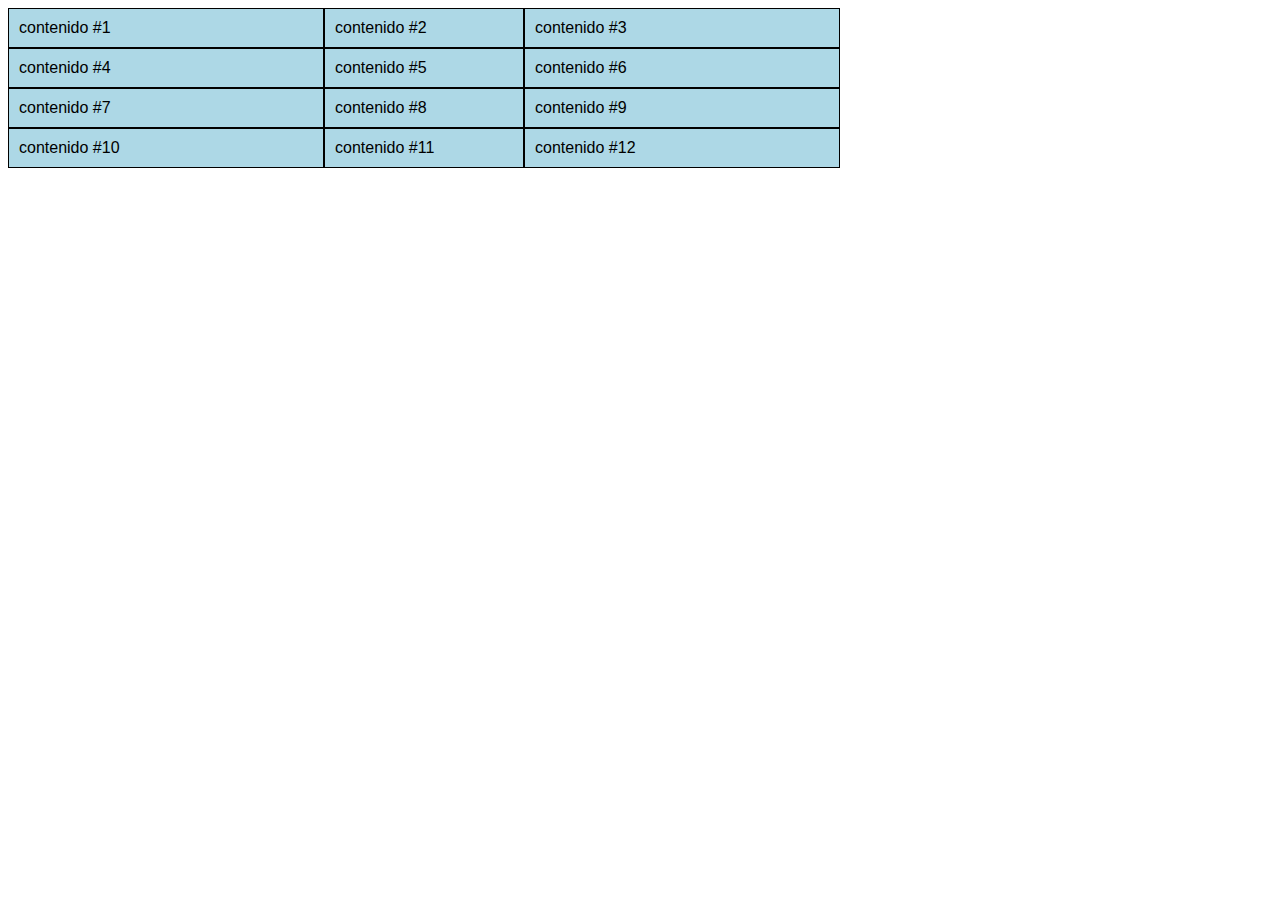
<file: index.html>
<!DOCTYPE html>
<html lang="en">
<head>
    <meta charset="UTF-8">
    <meta name="viewport" content="width=device-width, initial-scale=1.0">
    <title>Columnas</title>
    <link rel="stylesheet" href="./css/styles.css">
</head>
<body>
    <section class="container">
        <div class="item">contenido #1</div>
        <div class="item">contenido #2</div>
        <div class="item">contenido #3</div>
        <div class="item">contenido #4</div>
        <div class="item">contenido #5</div>
        <div class="item">contenido #6</div>
        <div class="item">contenido #7</div>
        <div class="item">contenido #8</div>
        <div class="item">contenido #9</div>
        <div class="item">contenido #10</div>
        <div class="item">contenido #11</div>
        <div class="item">contenido #12</div>
    </section>
</body>
</html>
</file>
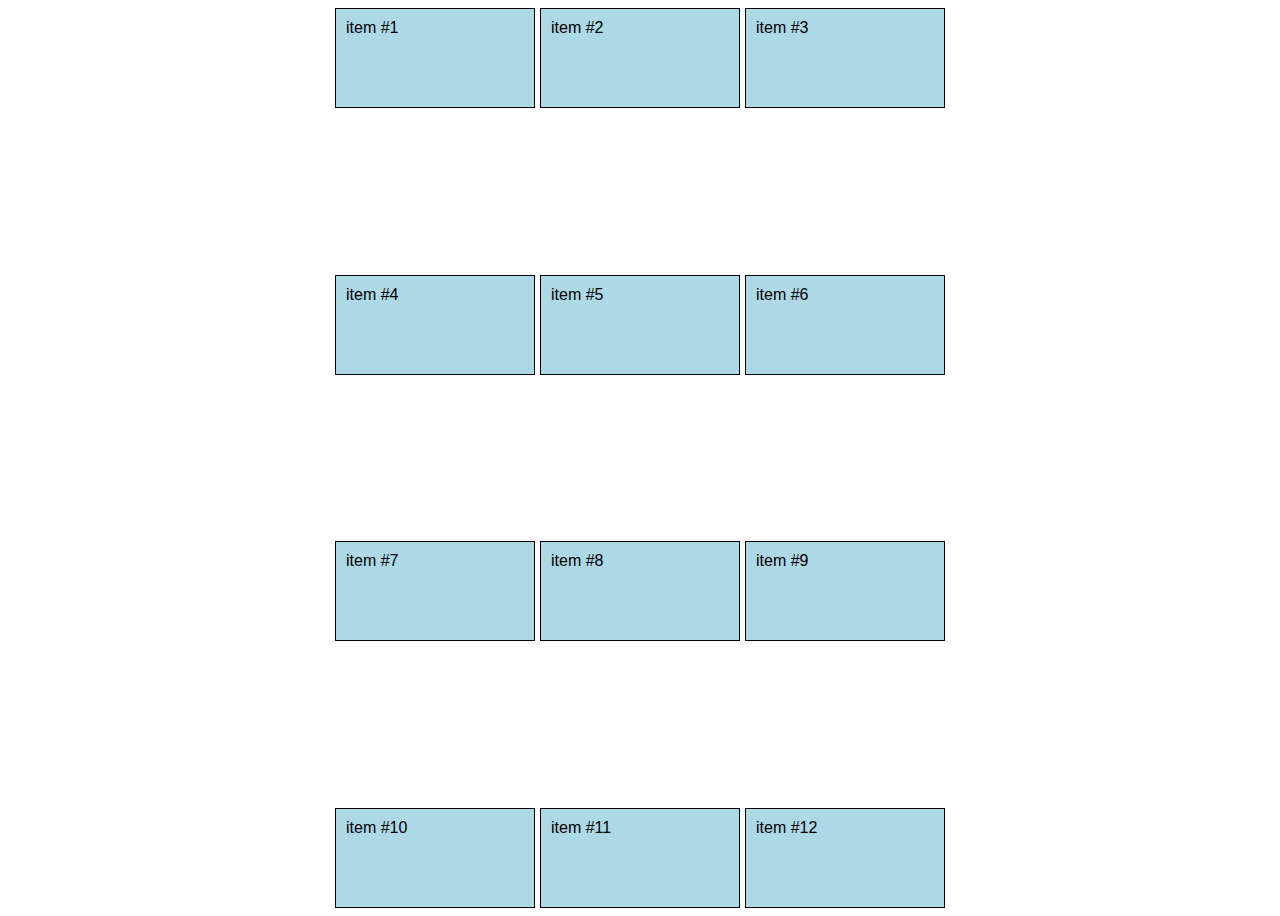
<file: alineando-contenido/index.html>
<!DOCTYPE html>
<html lang="en">
<head>
    <meta charset="UTF-8">
    <meta name="viewport" content="width=device-width, initial-scale=1.0">
    <title>Tamaño de item en columnas</title>
    <link rel="stylesheet" href="./css/styles.css">
</head>
<body>
    <section class="container">
        <div class="item">item #1</div>
        <div class="item">item #2</div>
        <div class="item">item #3</div>
        <div class="item">item #4</div>
        <div class="item">item #5</div>
        <div class="item">item #6</div>
        <div class="item">item #7</div>
        <div class="item">item #8</div>
        <div class="item">item #9</div>
        <div class="item">item #10</div>
        <div class="item">item #11</div>
        <div class="item">item #12</div>
    </section>
</body>
</html>
</file>
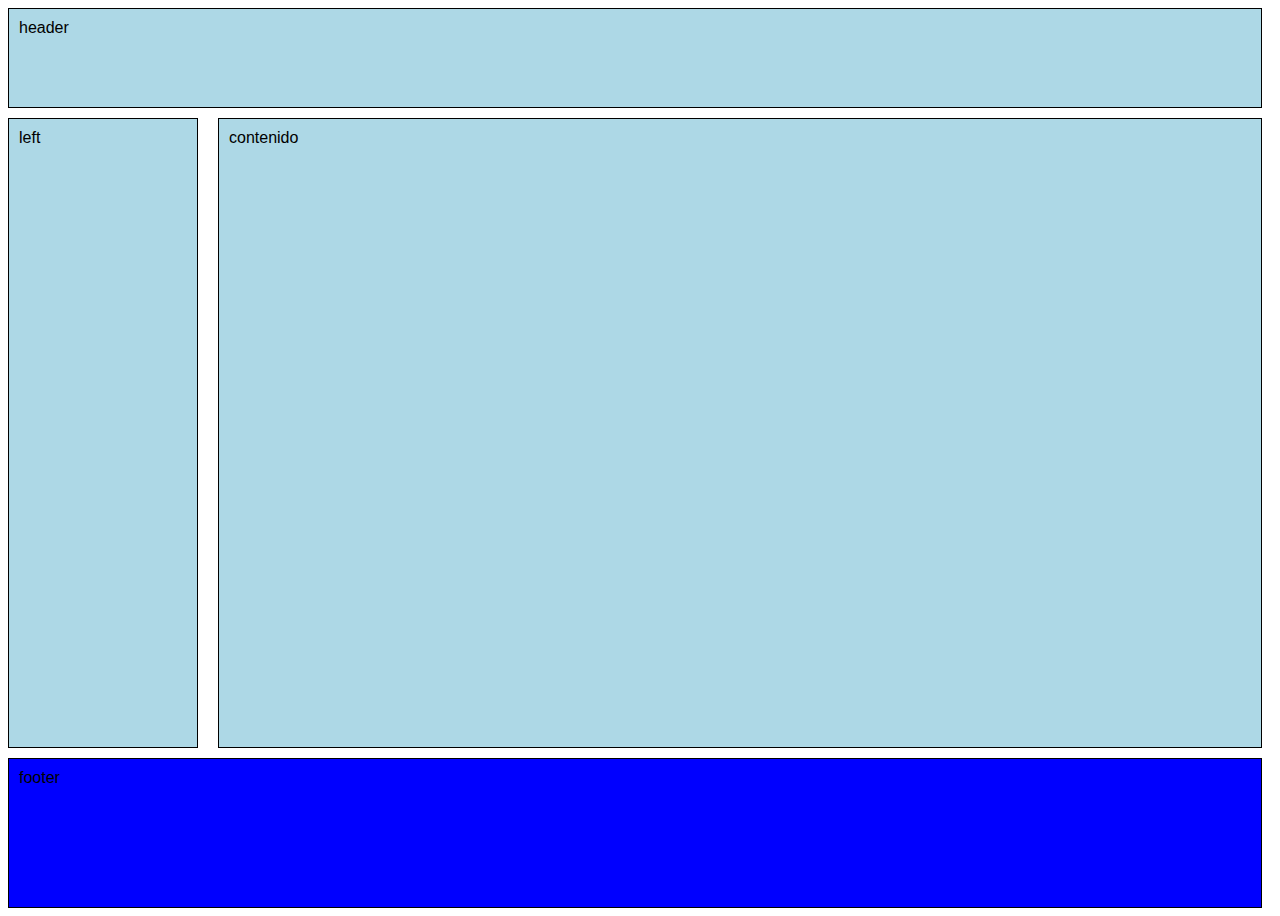
<file: areas/index.html>
<!DOCTYPE html>
<html lang="en">
<head>
    <meta charset="UTF-8">
    <meta name="viewport" content="width=device-width, initial-scale=1.0">
    <title>Areas</title>
    <link rel="stylesheet" href="./css/styles.css">
</head>
<body>
    <section class="container">
        <div class="item header">header</div>
        <div class="item left">left</div>
        <div class="item contenido">contenido</div>
        <div class="item footer">footer</div>
    </section>
</body>
</html>
</file>
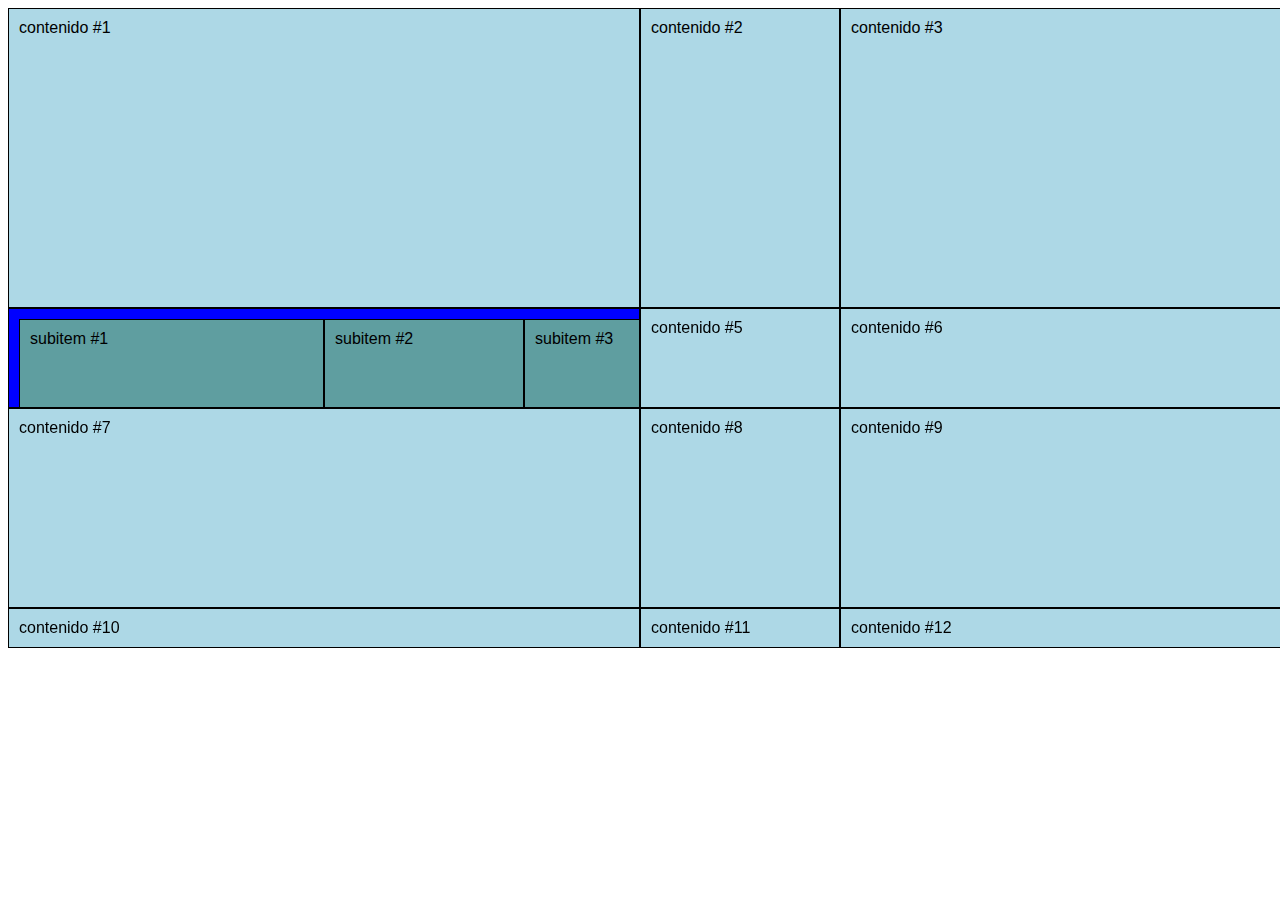
<file: displays/index.html>
<!DOCTYPE html>
<html lang="en">
<head>
    <meta charset="UTF-8">
    <meta name="viewport" content="width=device-width, initial-scale=1.0">
    <title>Displays</title>
    <link rel="stylesheet" href="./css/styles.css">
</head>
<body>
    <section class="container">
        <div class="item">contenido #1</div>
        <div class="item">contenido #2</div>
        <div class="item">contenido #3</div>
        <div class="item">
            <div class="item">subitem #1</div>
            <div class="item">subitem #2</div>
            <div class="item">subitem #3</div>
            <div class="item">subitem #4</div>
            <div class="item">subitem #5</div>
        </div>
        <div class="item">contenido #5</div>
        <div class="item">contenido #6</div>
        <div class="item">contenido #7</div>
        <div class="item">contenido #8</div>
        <div class="item">contenido #9</div>
        <div class="item">contenido #10</div>
        <div class="item">contenido #11</div>
        <div class="item">contenido #12</div>
    </section>
</body>
</html>
</file>
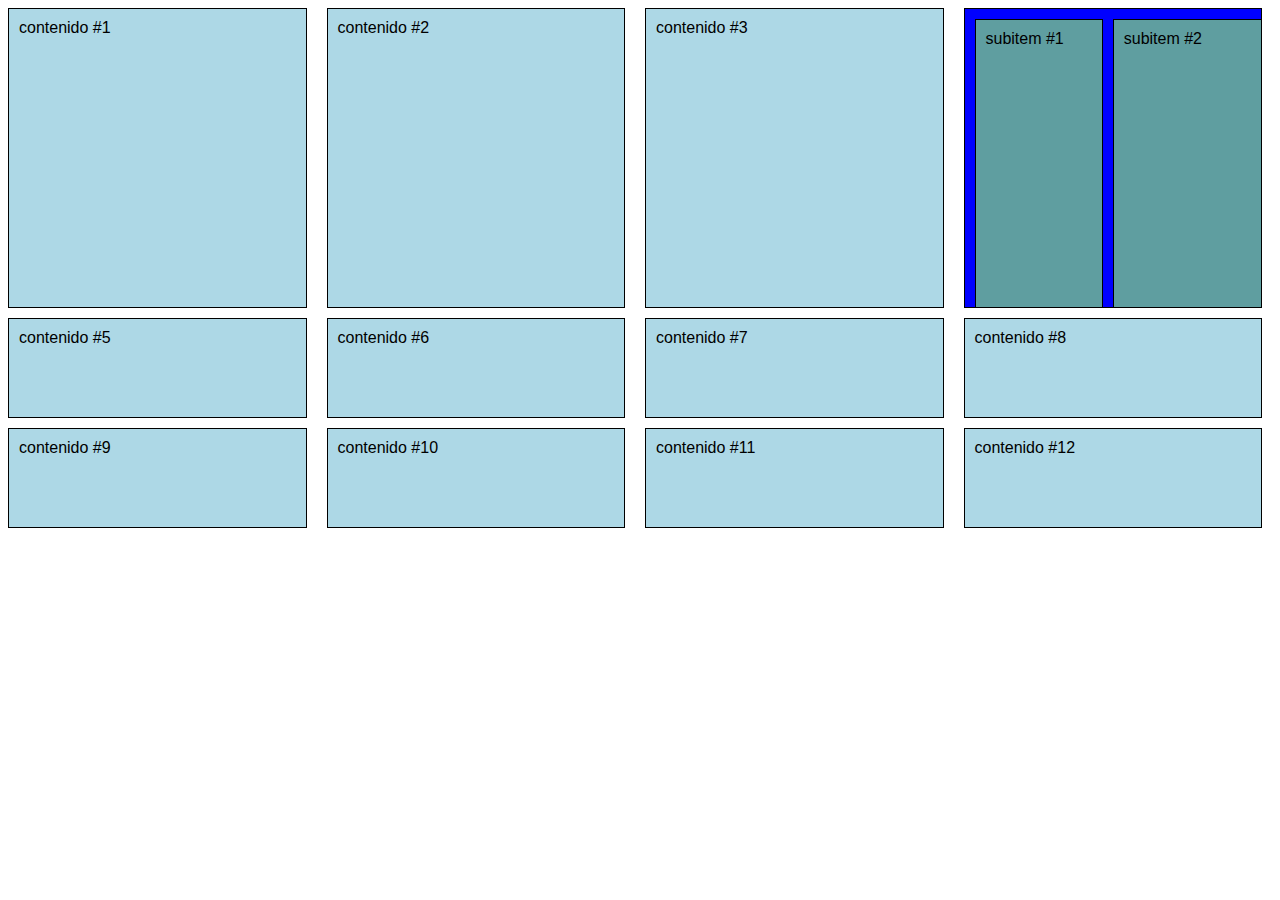
<file: espaciado/index.html>
<!DOCTYPE html>
<html lang="en">
<head>
    <meta charset="UTF-8">
    <meta name="viewport" content="width=device-width, initial-scale=1.0">
    <title>Gap</title>
    <link rel="stylesheet" href="./css/styles.css">
</head>
<body>
    <section class="container">
        <div class="item">contenido #1</div>
        <div class="item">contenido #2</div>
        <div class="item">contenido #3</div>
        <div class="item">
            <div class="item">subitem #1</div>
            <div class="item">subitem #2</div>
            <div class="item">subitem #3</div>
            <div class="item">subitem #4</div>
            <div class="item">subitem #5</div>
        </div>
        <div class="item">contenido #5</div>
        <div class="item">contenido #6</div>
        <div class="item">contenido #7</div>
        <div class="item">contenido #8</div>
        <div class="item">contenido #9</div>
        <div class="item">contenido #10</div>
        <div class="item">contenido #11</div>
        <div class="item">contenido #12</div>
    </section>
</body>
</html>
</file>
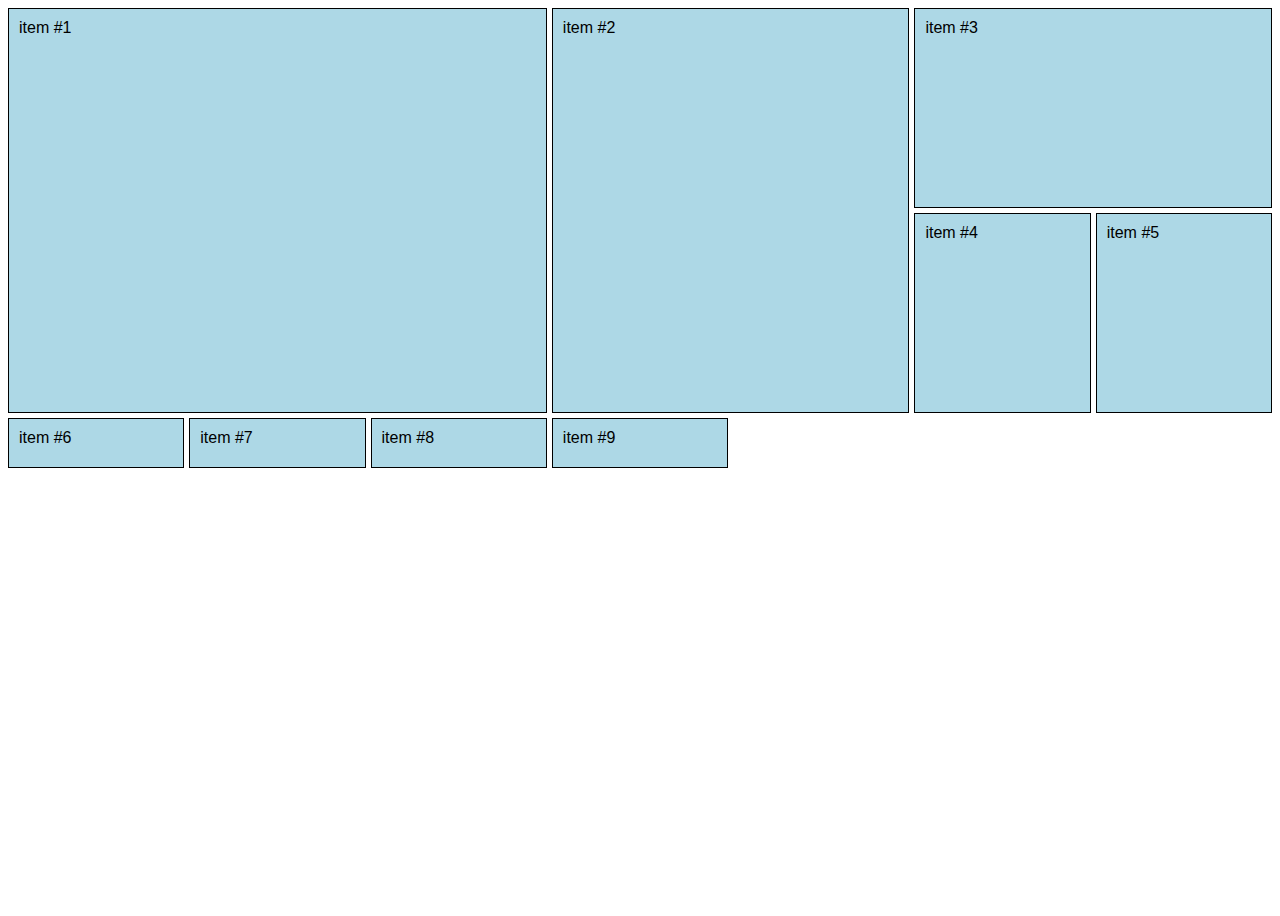
<file: grid-implicito/index.html>
<!DOCTYPE html>
<html lang="en">
<head>
    <meta charset="UTF-8">
    <meta name="viewport" content="width=device-width, initial-scale=1.0">
    <title>Tamaño de item en columnas</title>
    <link rel="stylesheet" href="./css/styles.css">
</head>
<body>
    <section class="container">
        <div class="item">item #1</div>
        <div class="item">item #2</div>
        <div class="item">item #3</div>
        <div class="item">item #4</div>
        <div class="item">item #5</div>
        <div class="item">item #6</div>
        <div class="item">item #7</div>
        <div class="item">item #8</div>
        <div class="item">item #9</div>
    </section>
</body>
</html>
</file>
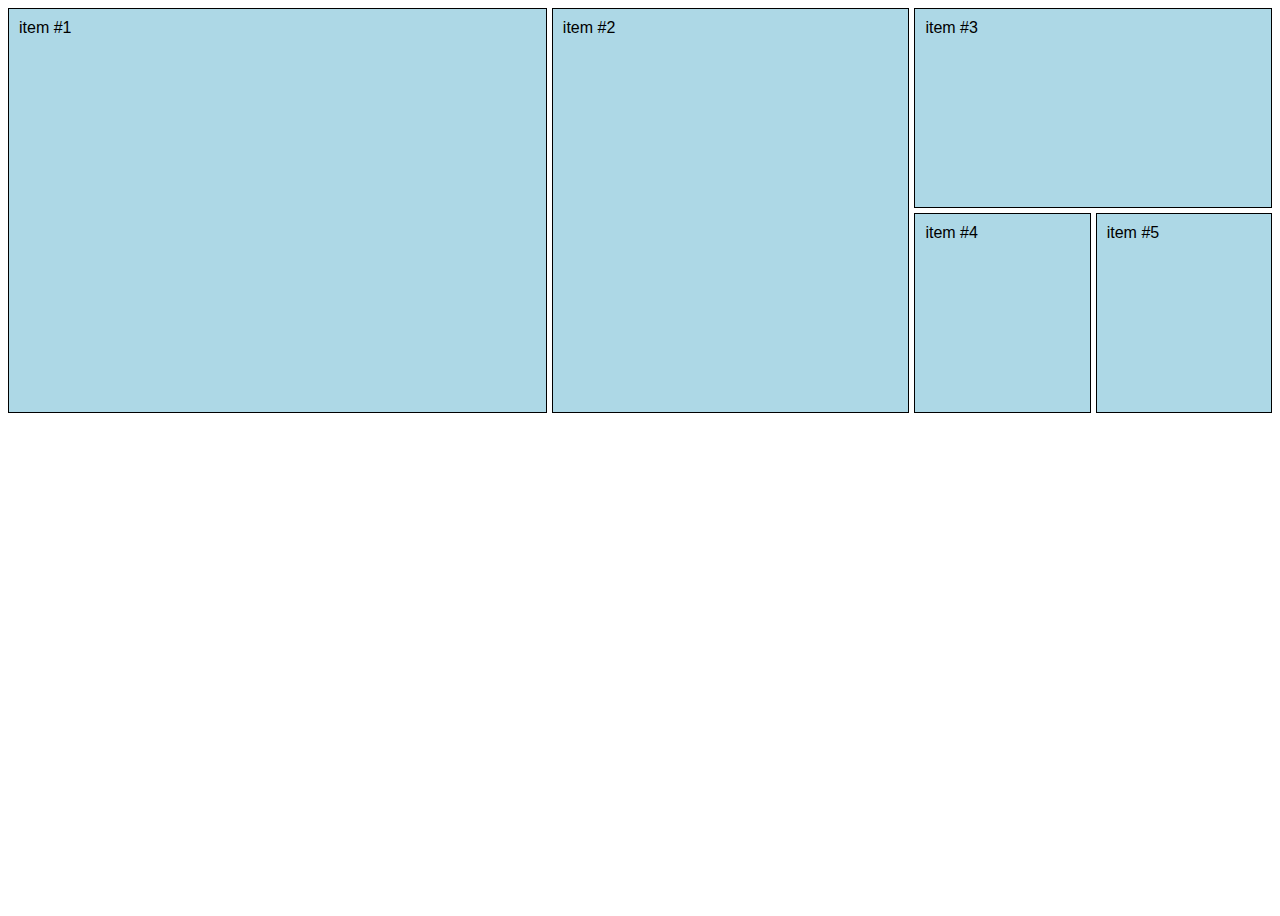
<file: nombre-lineas/index.html>
<!DOCTYPE html>
<html lang="en">
<head>
    <meta charset="UTF-8">
    <meta name="viewport" content="width=device-width, initial-scale=1.0">
    <title>Tamaño de item en columnas</title>
    <link rel="stylesheet" href="./css/styles.css">
</head>
<body>
    <section class="container">
        <div class="item">item #1</div>
        <div class="item">item #2</div>
        <div class="item">item #3</div>
        <div class="item">item #4</div>
        <div class="item">item #5</div>
    </section>
</body>
</html>
</file>
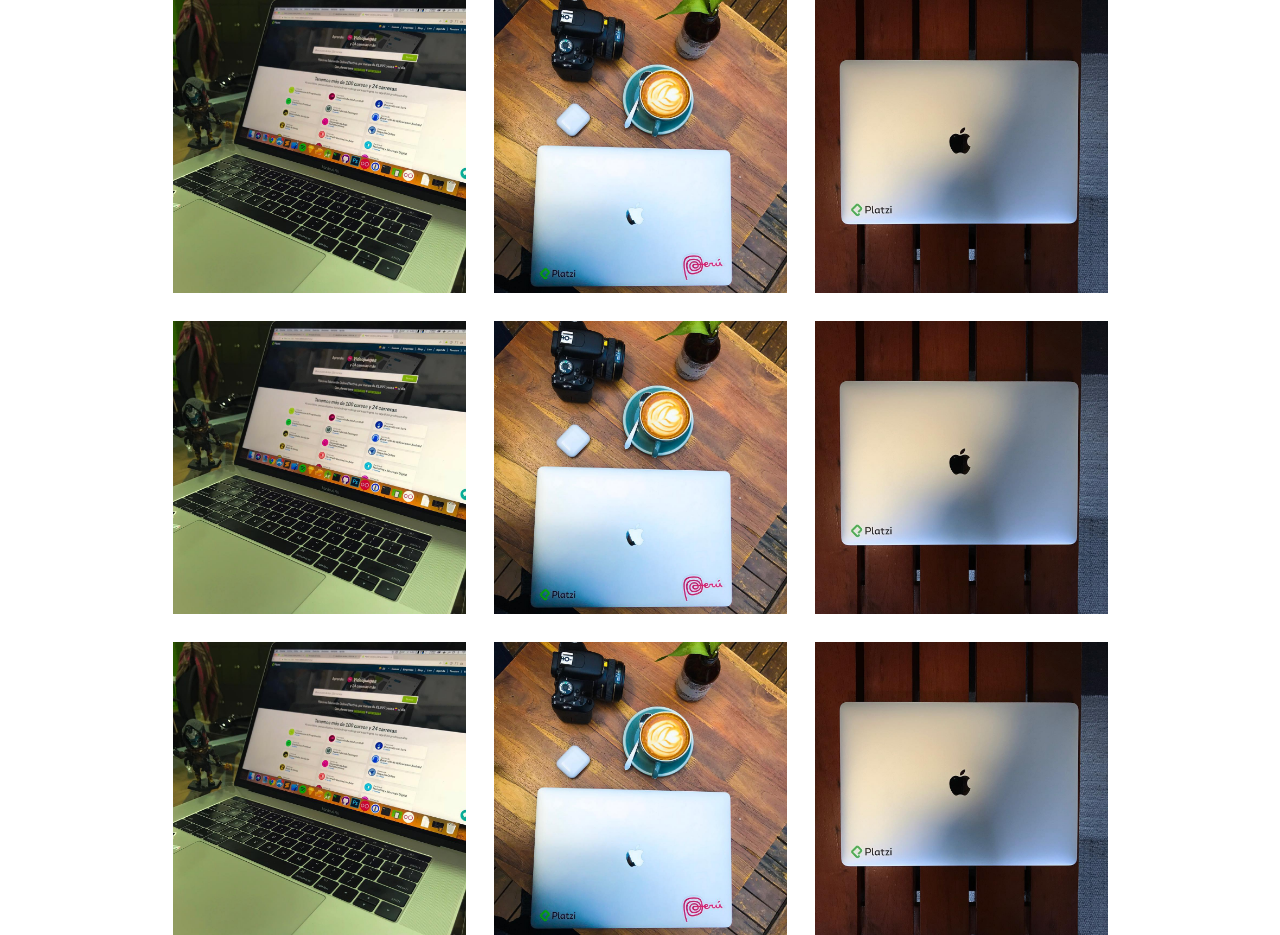
<file: Proyectos/instagram/index.html>
<!DOCTYPE html>
<html lang="en">
  <head>
    <meta charset="UTF-8" />
    <meta name="viewport" content="width=device-width, initial-scale=1.0" />
    <title>Document</title>
    <link rel="stylesheet" href="./css/styles.css" />
  </head>
  <body>
    <section class="post-list">
      <a href="" class="post">
        <figure class="post-image">
          <img src="./assets/compu.jpg" alt="" />
        </figure>
        <span class="post-overlay">
          <p>
            <span class="post-likes">150</span>
            <span class="post-comments">10</span>
          </p>
        </span>
      </a>
      <a href="" class="post">
        <figure class="post-image">
          <img src="./assets/compu2.jpg" alt="" />
        </figure>
        <span class="post-overlay">
          <p>
            <span class="post-likes">150</span>
            <span class="post-comments">10</span>
          </p>
        </span>
      </a>
      <a href="" class="post">
        <figure class="post-image">
          <img src="./assets/compu3.jpg" alt="" />
        </figure>
        <span class="post-overlay">
          <p>
            <span class="post-likes">150</span>
            <span class="post-comments">10</span>
          </p>
        </span>
      </a>
      <a href="" class="post">
        <figure class="post-image">
          <img src="./assets/compu.jpg" alt="" />
        </figure>
        <span class="post-overlay">
          <p>
            <span class="post-likes">150</span>
            <span class="post-comments">10</span>
          </p>
        </span>
      </a>
      <a href="" class="post">
        <figure class="post-image">
          <img src="./assets/compu2.jpg" alt="" />
        </figure>
        <span class="post-overlay">
          <p>
            <span class="post-likes">150</span>
            <span class="post-comments">10</span>
          </p>
        </span>
      </a>
      <a href="" class="post">
        <figure class="post-image">
          <img src="./assets/compu3.jpg" alt="" />
        </figure>
        <span class="post-overlay">
          <p>
            <span class="post-likes">150</span>
            <span class="post-comments">10</span>
          </p>
        </span>
      </a>
      <a href="" class="post">
        <figure class="post-image">
          <img src="./assets/compu.jpg" alt="" />
        </figure>
        <span class="post-overlay">
          <p>
            <span class="post-likes">150</span>
            <span class="post-comments">10</span>
          </p>
        </span>
      </a>
      <a href="" class="post">
        <figure class="post-image">
          <img src="./assets/compu2.jpg" alt="" />
        </figure>
        <span class="post-overlay">
          <p>
            <span class="post-likes">150</span>
            <span class="post-comments">10</span>
          </p>
        </span>
      </a>
      <a href="" class="post">
        <figure class="post-image">
          <img src="./assets/compu3.jpg" alt="" />
        </figure>
        <span class="post-overlay">
          <p>
            <span class="post-likes">150</span>
            <span class="post-comments">10</span>
          </p>
        </span>
      </a>
    </section>
  </body>
</html>
</file>
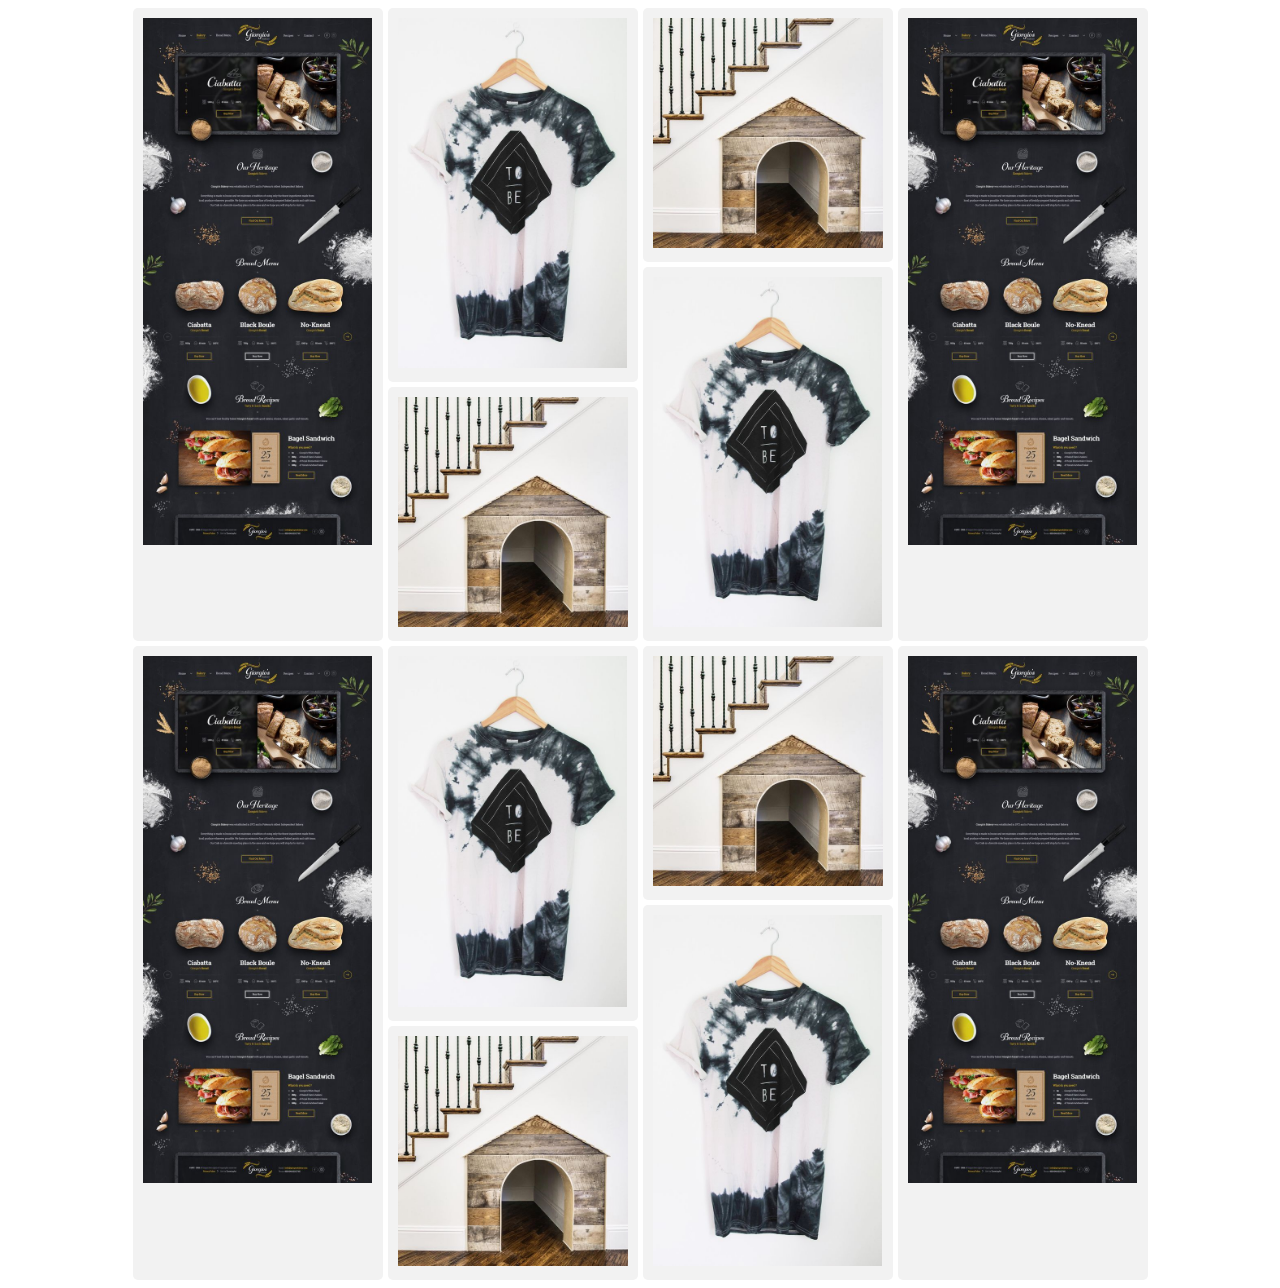
<file: Proyectos/pinterest/index.html>
<!DOCTYPE html>
<html lang="en">
<head>
  <meta charset="UTF-8">
  <meta name="viewport" content="width=device-width, initial-scale=1.0">
  <title>Pinterest</title>
  <link rel="stylesheet" href="./css/styles.css">
</head>
<body>
  <div class="container">
    <div class="item level-1">
      <img src="./assets/landing.jpg" alt="">
    </div>
    <div class="item level-2">
      <img src="./assets/tshirt.jpg" alt="">
    </div>
    <div class="item level-3">
      <img src="./assets/house.jpg" alt="">
    </div>
    <div class="item level-1">
      <img src="./assets/landing.jpg" alt="">
    </div>
    <div class="item level-2">
      <img src="./assets/tshirt.jpg" alt="">
    </div>
    <div class="item level-3">
      <img src="./assets/house.jpg" alt="">
    </div>
    <div class="item level-1">
      <img src="./assets/landing.jpg" alt="">
    </div>
    <div class="item level-2">
      <img src="./assets/tshirt.jpg" alt="">
    </div>
    <div class="item level-3">
      <img src="./assets/house.jpg" alt="">
    </div>
    <div class="item level-1">
      <img src="./assets/landing.jpg" alt="">
    </div>
    <div class="item level-2">
      <img src="./assets/tshirt.jpg" alt="">
    </div>
    <div class="item level-3">
      <img src="./assets/house.jpg" alt="">
    </div>
  </div>
</body>
</html>
</file>
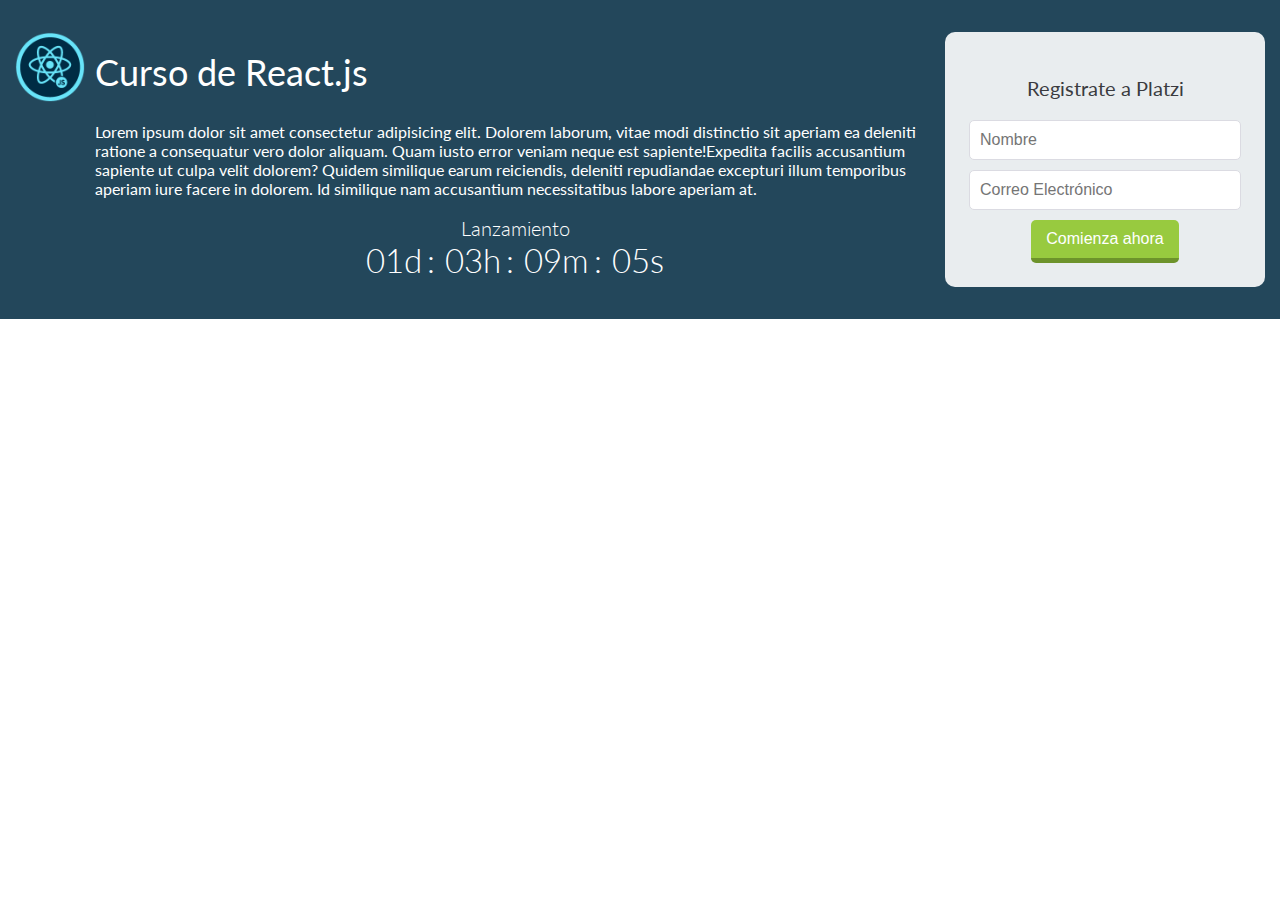
<file: Proyectos/platzi/index.html>
<!DOCTYPE html>
<html lang="en">
<head>
    <meta charset="UTF-8">
    <meta name="viewport" content="width=device-width, initial-scale=1.0">
    <title>Document</title>
    <link rel="stylesheet" href="./css/styles.css">
    <link rel="preconnect" href="https://fonts.gstatic.com">
    <link href="https://fonts.googleapis.com/css2?family=Lato:wght@300;400;700&display=swap" rel="stylesheet">
</head>
<body>
    <div class="hero">
        <div class="hero-container">
            <div class="badge">
                <img src="./assets/badge.png" alt="">
            </div>
            <h1 class="title">
                Curso de React.js
            </h1>
            <div class="description">
                <p>Lorem ipsum dolor sit amet consectetur adipisicing elit. Dolorem laborum, vitae modi distinctio sit aperiam ea deleniti ratione a consequatur vero dolor aliquam. Quam iusto error veniam neque est sapiente!Expedita facilis accusantium sapiente ut culpa velit dolorem? Quidem similique earum reiciendis, deleniti repudiandae excepturi illum temporibus aperiam iure facere in dolorem. Id similique nam accusantium necessitatibus labore aperiam at.</p>
            </div>
            <form action="" class="form">
                <p>Registrate a Platzi</p>
                <input type="text" name="" value="" placeholder="Nombre">
                <input type="email" name="" value="" placeholder="Correo Electrónico">
                <button class="submit">Comienza ahora</button>
            </form>
            <div class="countdown">
                <p>Lanzamiento</p>
                <p>
                    <span>01d</span>
                    <span>03h</span>
                    <span>09m</span>
                    <span>05s</span>
                </p>
            </div>
        </div>
    </div>
</body>
</html>
</file>
<file: css/styles.css>
body {
    font-family: Arial, Helvetica, sans-serif;
}

.container {
    display: grid;
    grid-template-columns: 25% 200px 25%;
}

.item {
   background: lightblue;
   padding: 10px;
   border: 1px solid black; 
}
</file>
<file: alineando-contenido/css/styles.css>
body {
  font-family: Arial, Helvetica, sans-serif;
}

.container {
  display: grid;
  /* gap: filas columnas; */
  gap: 5px;
  height: 100vh;
  grid-template-columns: repeat(3, 200px);
  grid-template-rows: repeat(4, 100px);

  /* justify-content align-content: start end center stretch space-around space-between space-evenly; */
  justify-content: center;/*Alinear todo el contenido de izquierda a derecha*/
  /* justify-content align-content: start end center stretch space-around space-between space-evenly; */
  align-content: space-between;/*Alinear todo el contenido de ariba a abajo*/
}

.item {
  background: lightblue;
  padding: 10px;
  border: 1px solid black;
}

.item:nth-of-type(5) {
  /*align-self: start;/*Alinear solo un elemento de izquierda a derecha*/
  /*justify-self: start;/*Alinear solo un elemento de ariba a abajo*/
}
</file>
<file: areas/css/styles.css>
body {
  font-family: Arial, Helvetica, sans-serif;
}

.container {
  display: grid;
  /* grid-template-columns: 25% 200px 25%; */
  /* grid-template-rows: 300px 300px; */
  /* grid-template: filas / columnas; */
  /* fr //Fracciones */
  /* grid-template: 300px 100px 200px / 1fr 1fr 1fr; */
  /* grid-template: 300px 100px 200px / repeat(4, 1fr); */
  /* grid-template: 300px 100px 200px / repeat(4, minmax(200px, 1fr)); */
  /* grid-template: repeat(3, 1fr) / repeat(2, 1fr); */
  grid-template: 100px 1fr 150px / 200px 1fr;
  /* gap: filas columnas; */
  gap: 10px;
  height: 100vh;
  grid-template-areas:
    "header header"
    "left contenido"
    "footer footer";
}

.item {
  background: lightblue;
  padding: 10px;
  border: 1px solid black;
  margin-right: 10px;
}

.item:nth-of-type(4) {
  /*Seleccionar un elemento especifico en este caso el cuarto elemento*/
  background: blue;
  overflow: auto;
  /*Display subgrid para heredar la configuración del grid padre (cuando se esten anidando grids).*/
  /* display: subgrid; / No disponible aun*/
  /* Display inline-grid muestra el grid en una sola linea: */
  /*display: inline-grid; // No disponible aun*/
  display: grid;
  grid-template: 300px 100px 200px / 50% 200px 100%;
}

.item .item {
  background: cadetblue;
}

.header {
  grid-area: header;
}

.left {
  grid-area: left;
}

.contenido {
  grid-area: contenido;
}

.footer {
  grid-area: footer;
}
</file>
<file: displays/css/styles.css>
body {
    font-family: Arial, Helvetica, sans-serif;
}

.container {
    display: grid;
    /* grid-template-columns: 25% 200px 25%; */
    /* grid-template-rows: 300px 300px; */
    /* grid-template: filas / columnas; */
    grid-template: 300px 100px 200px / 50% 200px 100%; ;
}

.item {
   background: lightblue;
   padding: 10px;
   border: 1px solid black; 
}

.item:nth-of-type(4) {/*Seleccionar un elemento especifico en este caso el cuarto elemento*/
    background: blue;
    overflow: auto;
    /*Display subgrid para heredar la configuración del grid padre (cuando se esten anidando grids).*/
   /* display: subgrid; / No disponible aun*/
    /* Display inline-grid muestra el grid en una sola linea: */
    /*display: inline-grid; // No disponible aun*/
    display: grid; 
    grid-template: 300px 100px 200px / 50% 200px 100%; ;
}

.item .item {
    background: cadetblue;
}
</file>
<file: espaciado/css/styles.css>
body {
    font-family: Arial, Helvetica, sans-serif;
}

.container {
    display: grid;
    /* grid-template-columns: 25% 200px 25%; */
    /* grid-template-rows: 300px 300px; */
    /* grid-template: filas / columnas; */
    /* fr //Fracciones */
    /* grid-template: 300px 100px 200px / 1fr 1fr 1fr; */
    /* grid-template: 300px 100px 200px / repeat(4, 1fr); */
    /* grid-template: 300px 100px 200px / repeat(4, minmax(200px, 1fr)); */
    grid-template: 300px 100px 100px /  minmax(200px, 1fr) 1fr 1fr 1fr;
    column-gap: 30px;
    row-gap: 50px;
    /* gap: filas columnas; */
    gap: 10px;
}

.item {
   background: lightblue;
   padding: 10px;
   border: 1px solid black; 
   margin-right: 10px;
}

.item:nth-of-type(4) {/*Seleccionar un elemento especifico en este caso el cuarto elemento*/
    background: blue;
    overflow: auto;
    /*Display subgrid para heredar la configuración del grid padre (cuando se esten anidando grids).*/
   /* display: subgrid; / No disponible aun*/
    /* Display inline-grid muestra el grid en una sola linea: */
    /*display: inline-grid; // No disponible aun*/
    display: grid; 
    grid-template: 300px 100px 200px / 50% 200px 100%; ;
}

.item .item {
    background: cadetblue;
}
</file>
<file: grid-implicito/css/styles.css>
body {
  font-family: Arial, Helvetica, sans-serif;
}

.container {
  display: grid;
  grid-template-columns: [inicio] 1fr [linea2] 1fr [linea3] 1fr [destacado-end] 1fr [linea5] 1fr [destacado2-end] 1fr [linea7] 1fr [final];
  grid-template-rows: [inicio] 200px [linea2] 200px [final];
  /* gap: filas columnas; */
  gap: 5px;
  height: 100vh;

  /*Manejando el grid implícito*/
  /* grid-auto-flow: row; */
  /* grid-auto-flow: column; */
  /* grid-auto-columns: 50px 100px; */

  grid-auto-rows: 50px 100px;
}

.item {
  background: lightblue;
  padding: 10px;
  border: 1px solid black;
}

.item:nth-of-type(1) {
  /*Seleccionar un elemento especifico en este caso el cuarto elemento*/
  /* background: blue;
  grid-column-start: 1;
  grid-column-end: 3; */
  /* grid-column: 1 / span 3;
  grid-row: 1 / span 2; */
  grid-column: inicio / destacado-end;
  grid-row: inicio / final;
}

.item:nth-of-type(2) {
  /* grid-column: 4 / span 2;
  grid-row: 1 / span 2; */
  grid-column: destacado-end / destacado2-end;
  grid-row: inicio / final;
}

.item:nth-of-type(3) {
  /* grid-column: 6 / span 2; */
  grid-column: destacado2-end / final;

}
</file>
<file: nombre-lineas/css/styles.css>
body {
  font-family: Arial, Helvetica, sans-serif;
}

.container {
  display: grid;
  grid-template-columns: [inicio] 1fr [linea2] 1fr [linea3] 1fr [destacado-end] 1fr [linea5] 1fr [destacado2-end] 1fr [linea7] 1fr [final];
  grid-template-rows: [inicio] 200px [linea2] 200px [final];
  /* gap: filas columnas; */
  gap: 5px;
  height: 100vh;
}

.item {
  background: lightblue;
  padding: 10px;
  border: 1px solid black;
}

.item:nth-of-type(1) {
  /*Seleccionar un elemento especifico en este caso el cuarto elemento*/
  /* background: blue;
  grid-column-start: 1;
  grid-column-end: 3; */
  /* grid-column: 1 / span 3;
  grid-row: 1 / span 2; */
  grid-column: inicio / destacado-end;
  grid-row: inicio / final;
}

.item:nth-of-type(2) {
  /* grid-column: 4 / span 2;
  grid-row: 1 / span 2; */
  grid-column: destacado-end / destacado2-end;
  grid-row: inicio / final;
}

.item:nth-of-type(3) {
  /* grid-column: 6 / span 2; */
  grid-column: destacado2-end / final;

}
</file>
<file: Proyectos/instagram/css/styles.css>
body {
    margin: 0;
    font-family: Arial, Helvetica, sans-serif;
}

.post {
    cursor: pointer;
    position: relative;
    display: block;
}

.post-image {
    margin: 0;
}

.post-image img {
   width: 100%;
   vertical-align: top; 
}

.post-overlay {
    background: rgba(0, 0, 0, .4);
    position: absolute;
    left: 0;
    right: 0;
    top: 0;
    bottom: 0;
    display: none;
    align-items: center;
    justify-content: center;
    color: white;
    text-align: center;
}

.post:hover .post-overlay {
    display: flex;
}

.post-likes,
.post-comments {
    width: 80px;
    margin: 5px;
    font-weight: bold;
    text-align: center;
    display: inline-block;
}

.post-list {
   display: grid;
   grid-template-columns: repeat(3, minmax(100px, 293px)); 
   justify-content: center;
   gap: 28px;
}

@media only screen and (max-width: 768px) {
    .post-list {
        gap: 3px;
    }
}
</file>
<file: Proyectos/pinterest/css/styles.css>
.container {
    display: grid;
    grid-template-columns: repeat(auto-fill, 250px);
    gap: 5px;
    justify-content: center;
}

.item {
    border-radius: 5px;
    padding: 10px;
    background: #f2f2f2;
}

.item img {
    max-width: 100%;
}

.level-1 {
   grid-row-end: span 3;
}

.level-2 {
    grid-row-end: span 2;
}

.level-3 {
    grid-row-end: span 1;
}
</file>
<file: Proyectos/platzi/css/styles.css>
body {
  font-family: "Lato", sans-serif;
  margin: 0;
}

.hero {
  background: #23475b;
  color: white;
  padding: 32px 15px;
  display: grid;
  grid-template-columns: (auto, 1024px);
  justify-content: center;
}

.hero-container {
  display: grid;
  grid-template-columns: 70px 1fr 320px;
  grid-template-areas: "badge title form" ". description form" ". countdown form";
  gap: 10px;
}

.badge {
  grid-area: badge;
}

.badge img {
  max-width: 70px;
}

.title {
  grid-area: title;
  font-size: 36px;
  font-weight: normal;
  margin: 0;
  display: flex;
  align-items: center;
}

.description {
  grid-area: description;
}

.form {
  grid-area: form;
  text-align: center;
  background: rgba(255, 255, 255, 0.9);
  padding: 1.5em;
  border-radius: 10px;
}

.form input {
  width: 100%;
  padding: 10px;
  font-size: 16px;
  border: 1px solid #dbdbe2;
  border-radius: 5px;
  box-sizing: border-box;
  margin-bottom: 10px;
}

.form button {
  background: #98ca3f;
  color: white;
  padding: 10px 15px;
  border-radius: 5px;
  border: none;
  font-size: 16px;
  border-bottom: 5px solid #6d932b;
  display: inline-block;
}

.form p {
  font-size: 20px;
  color: #3a3b3f;
  margin: 1em;
}

.countdown {
  grid-area: countdown;
}

.countdown p {
  font-size: 20px;
  text-align: center;
  font-weight: 300;
}

.countdown span {
  font-size: 33px;
}

.countdown span::after {
  content: ":";
  display: inline-block;
  margin: 0 5px;
}

.countdown span:last-child::after {
  display: none;
}

p {
  margin: 0;
}

@media only screen and (max-width: 768px) {
  .hero-container {
    display: grid;
    grid-template-columns: 70px 1fr;
    grid-template-areas:
      "badge title"
      "description description"
      "form form"
      "countdown countdown";
    gap: 10px;
  }
}
</file>
